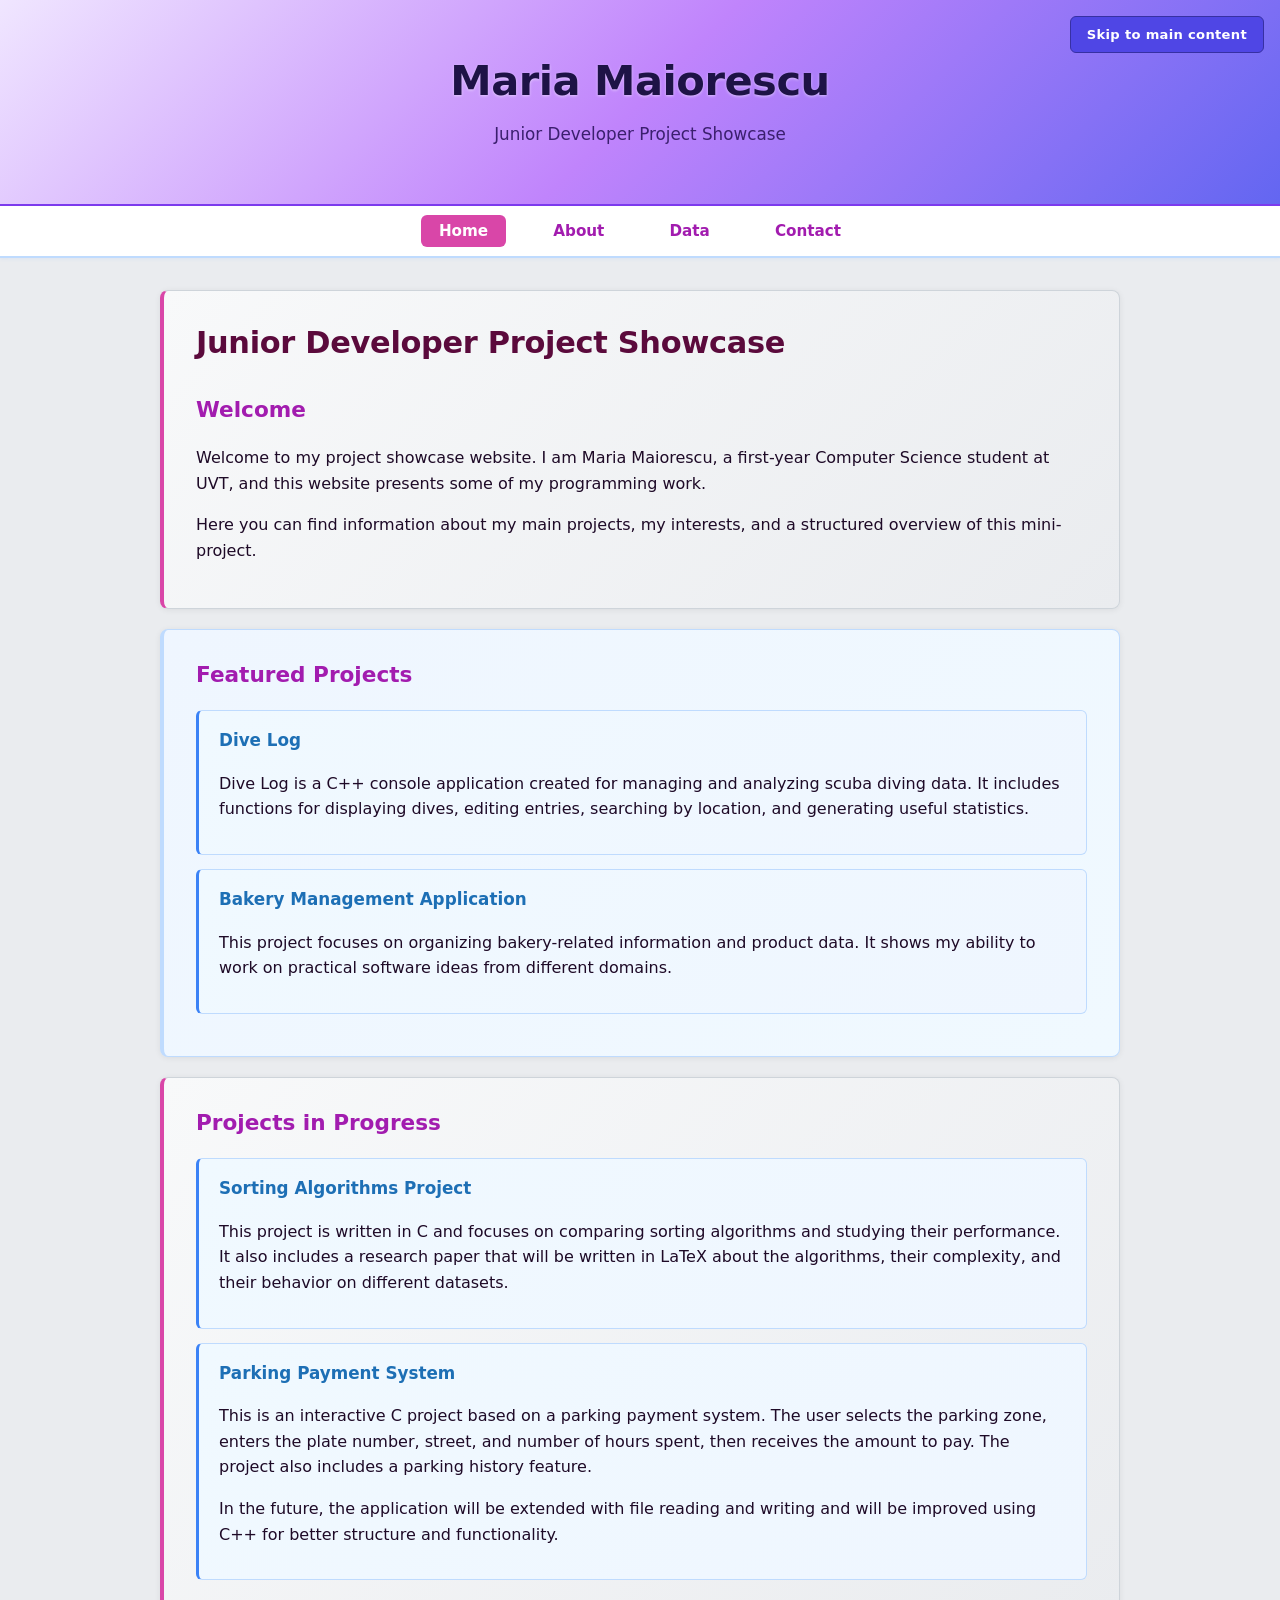
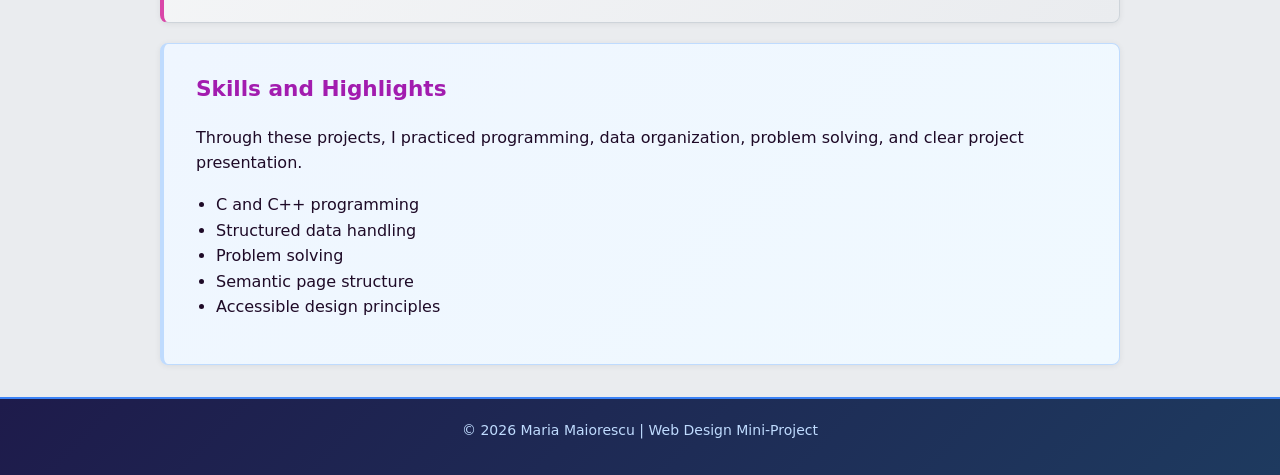
<file: index.html>
<!DOCTYPE html>

<!-- =========================================================
     Project: Junior Developer Project Showcase
   ========================================================= -->

<!-- Overview:
     Multi-page website presenting my projects as a first-year
     Computer Science student at UVT.
-->

<!-- Purpose:
     Showcase programming projects and ongoing work.
-->

<!-- Implementation:
     Uses semantic structure, accessible navigation,
     and consistent styling.
-->


<html lang="en">
<head>
    <meta charset="UTF-8">
    <meta name="viewport" content="width=device-width, initial-scale=1.0">
    <title>Home | Maria Maiorescu Portfolio</title>
    <link rel="stylesheet" href="styles.css">
</head>
<body>

    <!-- HEADER -->
    <header>
        <p class="site-name">Maria Maiorescu</p>
        <p class="site-tagline">Junior Developer Project Showcase</p>

        <!-- Skip link -->
        <a href="#main-content" class="skip-link">Skip to main content</a>
    </header>

    <!-- NAVIGATION -->
    <nav aria-label="Main navigation">
        <ul>
            <li><a href="index.html" aria-current="page">Home</a></li>
            <li><a href="about.html">About</a></li>
            <li><a href="data.html">Data</a></li>
            <li><a href="contact.html">Contact</a></li>
        </ul>
    </nav>

    <!-- MAIN CONTENT -->
    <main id="main-content">

        <!-- INTRO -->
        <section>
            <h1>Junior Developer Project Showcase</h1>

            <h2>Welcome</h2>
            <p>
                Welcome to my project showcase website. I am Maria Maiorescu, a first-year
                Computer Science student at UVT, and this website presents some of my programming work.
            </p>

            <p>
                Here you can find information about my main projects, my interests,
                and a structured overview of this mini-project.
            </p>
        </section>

        <!-- FEATURED PROJECTS -->
        <section>
            <h2>Featured Projects</h2>

            <article>
                <h3>Dive Log</h3>
                <p>
                    Dive Log is a C++ console application created for managing and analyzing scuba diving data.
                    It includes functions for displaying dives, editing entries, searching by location,
                    and generating useful statistics.
                </p>
            </article>

            <article>
                <h3>Bakery Management Application</h3>
                <p>
                    This project focuses on organizing bakery-related information and product data.
                    It shows my ability to work on practical software ideas from different domains.
                </p>
            </article>
        </section>

        <!-- PROJECTS IN PROGRESS -->
        <section>
            <h2>Projects in Progress</h2>

            <article>
                <h3>Sorting Algorithms Project</h3>
                <p>
                    This project is written in C and focuses on comparing sorting algorithms
                    and studying their performance. It also includes a research paper that will
                    be written in LaTeX about the algorithms, their complexity, and their behavior
                    on different datasets.
                </p>
            </article>

            <article>
                <h3>Parking Payment System</h3>
                <p>
                    This is an interactive C project based on a parking payment system. The user selects
                    the parking zone, enters the plate number, street, and number of hours spent, then
                    receives the amount to pay. The project also includes a parking history feature.
                </p>

                <p>
                    In the future, the application will be extended with file reading and writing
                    and will be improved using C++ for better structure and functionality.
                </p>
            </article>
        </section>

        <!-- SKILLS -->
        <section>
            <h2>Skills and Highlights</h2>

            <p>
                Through these projects, I practiced programming, data organization,
                problem solving, and clear project presentation.
            </p>

            <ul>
                <li>C and C++ programming</li>
                <li>Structured data handling</li>
                <li>Problem solving</li>
                <li>Semantic page structure</li>
                <li>Accessible design principles</li>
            </ul>
        </section>

    </main>

    <!-- FOOTER -->
    <footer>
        <p>&copy; 2026 Maria Maiorescu | Web Design Mini-Project</p>
    </footer>

</body>
</html>
</file>
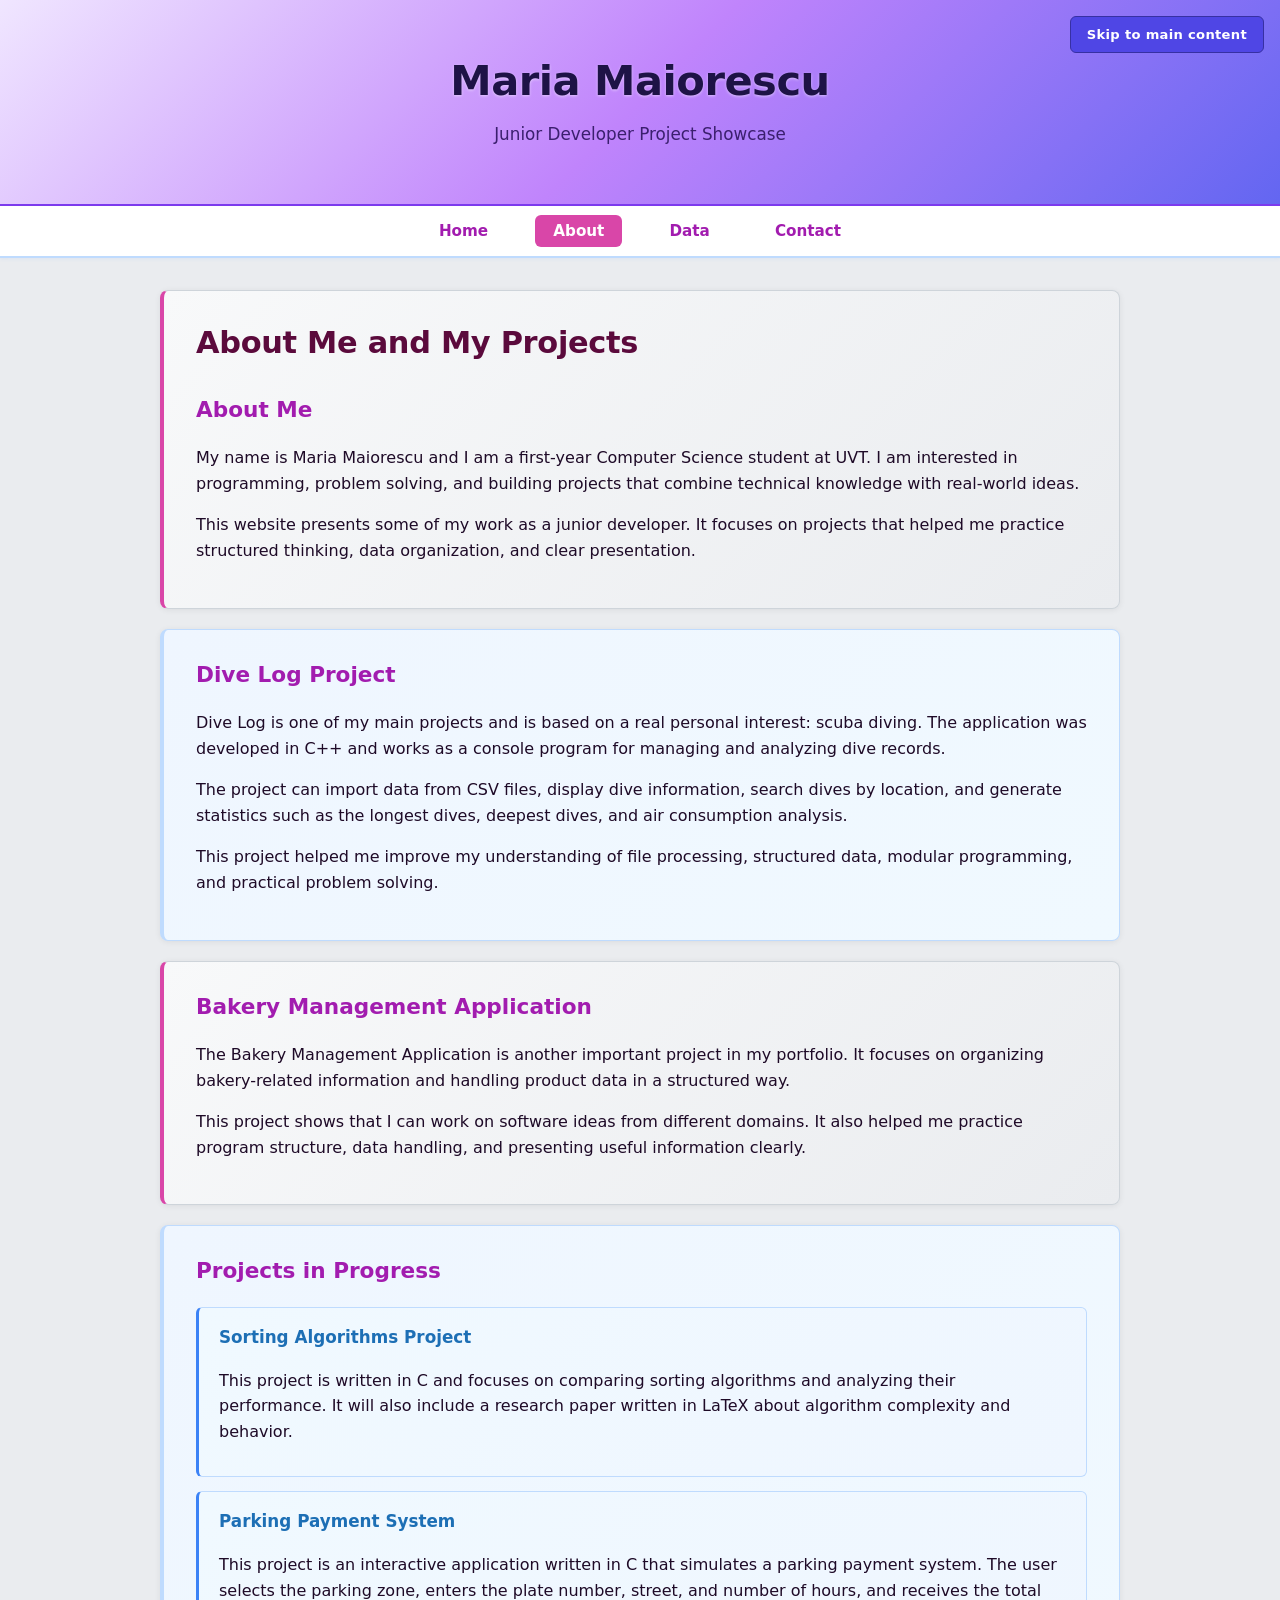
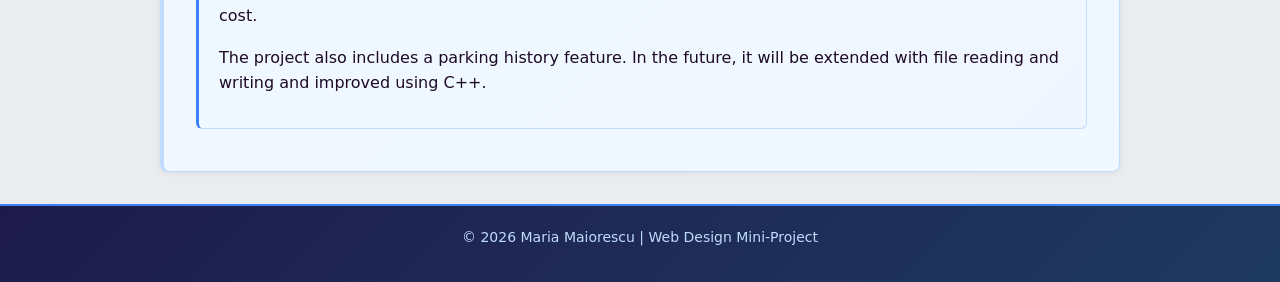
<file: about.html>
<!DOCTYPE html>
<html lang="en">
<head>
    <meta charset="UTF-8">
    <meta name="viewport" content="width=device-width, initial-scale=1.0">
    <title>About | Maria Maiorescu Portfolio</title>
    <link rel="stylesheet" href="styles.css">
</head>
<body>

    <!-- HEADER -->
    <header>
        <p class="site-name">Maria Maiorescu</p>
        <p class="site-tagline">Junior Developer Project Showcase</p>

        <a href="#main-content" class="skip-link">Skip to main content</a>
    </header>

    <!-- NAVIGATION -->
    <nav aria-label="Main navigation">
        <ul>
            <li><a href="index.html">Home</a></li>
            <li><a href="about.html" aria-current="page">About</a></li>
            <li><a href="data.html">Data</a></li>
            <li><a href="contact.html">Contact</a></li>
        </ul>
    </nav>

    <!-- MAIN -->
    <main id="main-content">

        <!-- ABOUT ME -->
        <section>
            <h1>About Me and My Projects</h1>

            <h2>About Me</h2>
            <p>
                My name is Maria Maiorescu and I am a first-year Computer Science student at UVT.
                I am interested in programming, problem solving, and building projects that combine
                technical knowledge with real-world ideas.
            </p>

            <p>
                This website presents some of my work as a junior developer. It focuses on projects
                that helped me practice structured thinking, data organization, and clear presentation.
            </p>
        </section>

        <!-- DIVE LOG -->
        <section>
            <h2>Dive Log Project</h2>

            <p>
                Dive Log is one of my main projects and is based on a real personal interest:
                scuba diving. The application was developed in C++ and works as a console program
                for managing and analyzing dive records.
            </p>

            <p>
                The project can import data from CSV files, display dive information,
                search dives by location, and generate statistics such as the longest
                dives, deepest dives, and air consumption analysis.
            </p>

            <p>
                This project helped me improve my understanding of file processing,
                structured data, modular programming, and practical problem solving.
            </p>
        </section>

        <!-- BAKERY -->
        <section>
            <h2>Bakery Management Application</h2>

            <p>
                The Bakery Management Application is another important project in my portfolio.
                It focuses on organizing bakery-related information and handling product data
                in a structured way.
            </p>

            <p>
                This project shows that I can work on software ideas from different domains.
                It also helped me practice program structure, data handling, and presenting
                useful information clearly.
            </p>
        </section>

        <!-- PROJECTS IN PROGRESS -->
        <section>
            <h2>Projects in Progress</h2>

            <article>
                <h3>Sorting Algorithms Project</h3>
                <p>
                    This project is written in C and focuses on comparing sorting algorithms
                    and analyzing their performance. It will also include a research paper
                    written in LaTeX about algorithm complexity and behavior.
                </p>
            </article>

            <article>
                <h3>Parking Payment System</h3>
                <p>
                    This project is an interactive application written in C that simulates a
                    parking payment system. The user selects the parking zone, enters the plate
                    number, street, and number of hours, and receives the total cost.
                </p>

                <p>
                    The project also includes a parking history feature. In the future, it will
                    be extended with file reading and writing and improved using C++.
                </p>
            </article>

        </section>

    </main>

    <!-- FOOTER -->
    <footer>
        <p>&copy; 2026 Maria Maiorescu | Web Design Mini-Project</p>
    </footer>

</body>
</html>
</file>
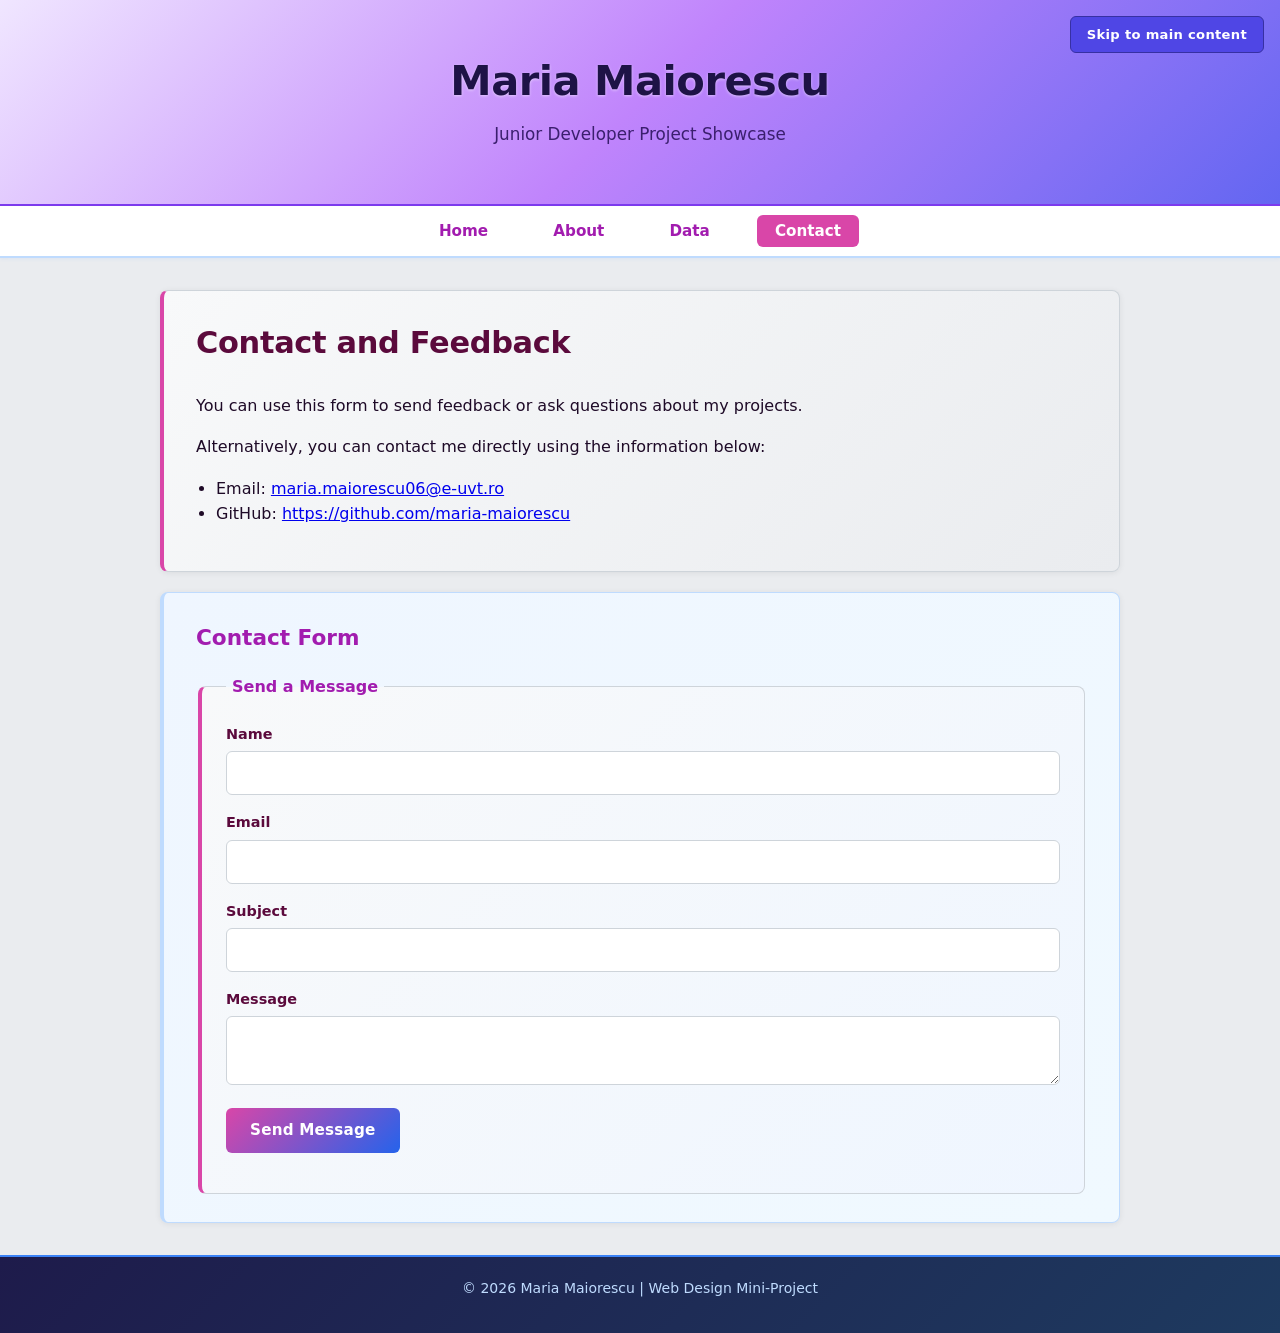
<file: contact.html>
<!DOCTYPE html>
<html lang="en">

<head>
    <meta charset="UTF-8">
    <meta name="viewport" content="width=device-width, initial-scale=1.0">
    <title>Contact | Maria Maiorescu Portfolio</title>
    <link rel="stylesheet" href="styles.css">
</head>

<body>

    <!-- HEADER -->
    <header>
        <p class="site-name">Maria Maiorescu</p>
        <p class="site-tagline">Junior Developer Project Showcase</p>
        <a href="#main-content" class="skip-link">Skip to main content</a>
    </header>

    <!-- NAVIGATION -->
    <nav aria-label="Main navigation">
        <ul>
            <li><a href="index.html">Home</a></li>
            <li><a href="about.html">About</a></li>
            <li><a href="data.html">Data</a></li>
            <li><a href="contact.html" aria-current="page">Contact</a></li>
        </ul>
    </nav>

    <!-- MAIN -->
    <main id="main-content">

        <section>
            <h1>Contact and Feedback</h1>

            <p>
                You can use this form to send feedback or ask questions about my projects.
            </p>

            <p>
                Alternatively, you can contact me directly using the information below:
            </p>

            <ul>
                <li>Email: <a href="mailto:maria.maiorescu06@e-uvt.ro">maria.maiorescu06@e-uvt.ro</a></li>
                <li>GitHub: <a href="https://github.com/maria-maiorescu">https://github.com/maria-maiorescu</a></li>
            </ul>
        </section>

        <section>
            <h2>Contact Form</h2>

            <form>

                <fieldset>
                    <legend>Send a Message</legend>

                    <!-- NAME -->
                    <label for="name">Name</label>
                    <input type="text" id="name" name="name" required>

                    <!-- EMAIL -->
                    <label for="email">Email</label>
                    <input type="email" id="email" name="email" required>

                    <!-- SUBJECT -->
                    <label for="subject">Subject</label>
                    <input type="text" id="subject" name="subject" required>

                    <!-- MESSAGE -->
                    <label for="message">Message</label>
                    <textarea id="message" name="message" required></textarea>

                    <!-- SUBMIT -->
                    <button type="submit">Send Message</button>

                </fieldset>

            </form>
        </section>

    </main>

    <!-- FOOTER -->
    <footer>
        <p>&copy; 2026 Maria Maiorescu | Web Design Mini-Project</p>
    </footer>

</body>

</html>
</file>
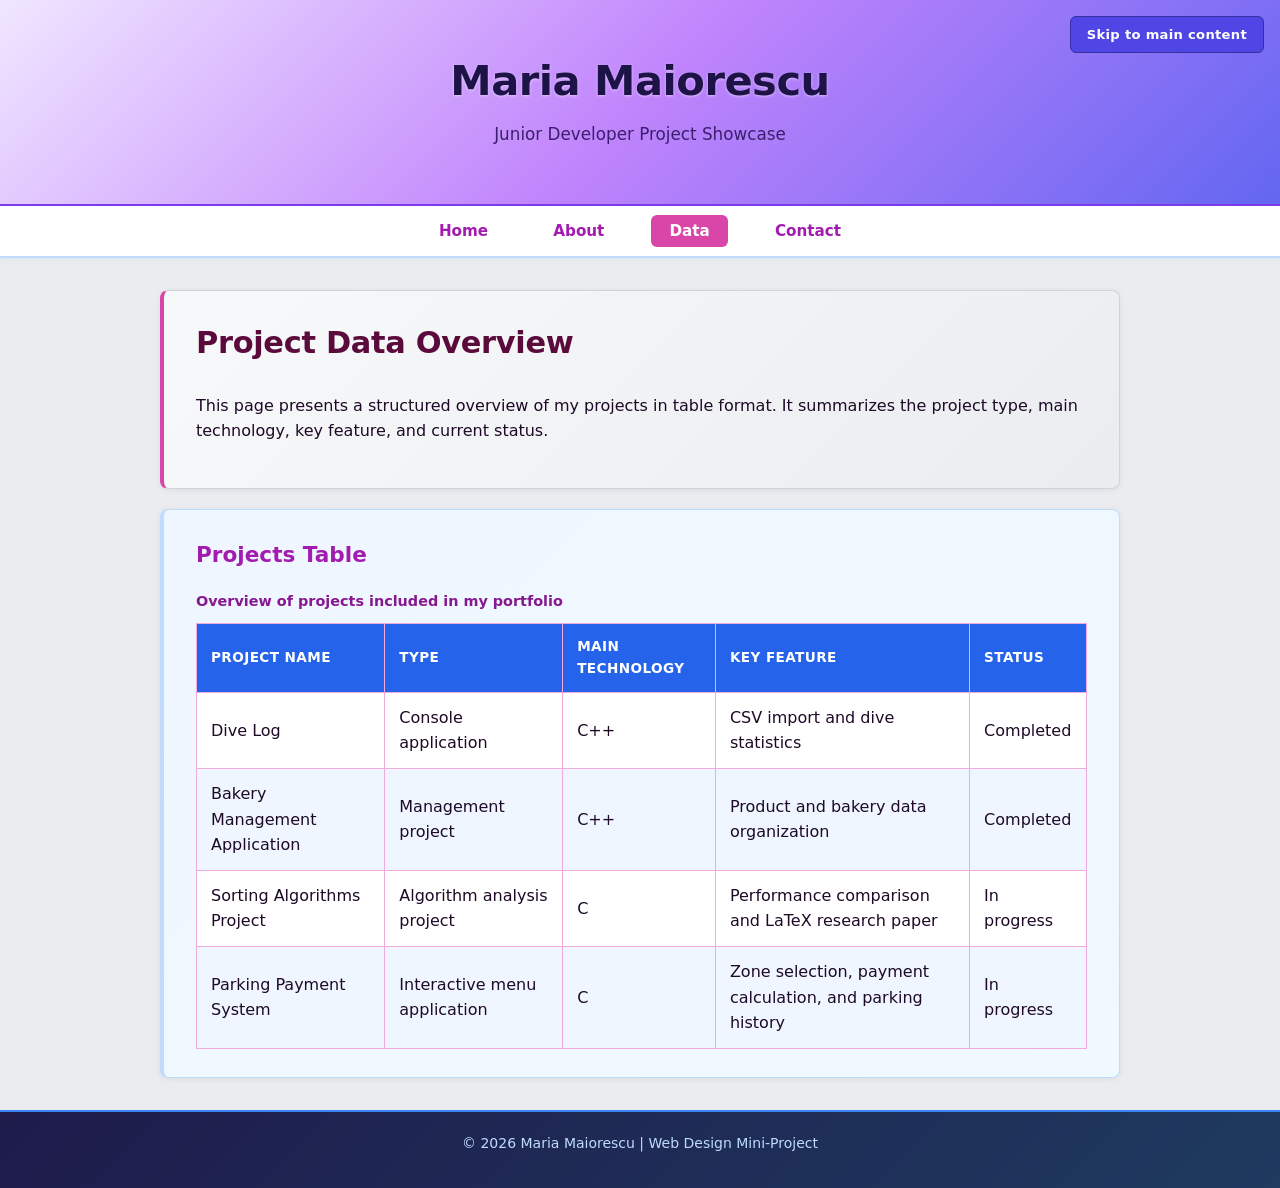
<file: data.html>
<!DOCTYPE html>
<html lang="en">
<head>
    <meta charset="UTF-8">
    <meta name="viewport" content="width=device-width, initial-scale=1.0">
    <title>Data | Maria Maiorescu Portfolio</title>
    <link rel="stylesheet" href="styles.css">
</head>
<body>

    <header>
        <p class="site-name">Maria Maiorescu</p>
        <p class="site-tagline">Junior Developer Project Showcase</p>
        <a href="#main-content" class="skip-link">Skip to main content</a>
    </header>

    <nav aria-label="Main navigation">
        <ul>
            <li><a href="index.html">Home</a></li>
            <li><a href="about.html">About</a></li>
            <li><a href="data.html" aria-current="page">Data</a></li>
            <li><a href="contact.html">Contact</a></li>
        </ul>
    </nav>

    <main id="main-content">
        <section>
            <h1>Project Data Overview</h1>
            <p>
                This page presents a structured overview of my projects in table format.
                It summarizes the project type, main technology, key feature, and current status.
            </p>
        </section>

        <section>
            <h2>Projects Table</h2>

            <table>
                <caption>Overview of projects included in my portfolio</caption>
                <thead>
                    <tr>
                        <th scope="col">Project Name</th>
                        <th scope="col">Type</th>
                        <th scope="col">Main Technology</th>
                        <th scope="col">Key Feature</th>
                        <th scope="col">Status</th>
                    </tr>
                </thead>
                <tbody>
                    <tr>
                        <td>Dive Log</td>
                        <td>Console application</td>
                        <td>C++</td>
                        <td>CSV import and dive statistics</td>
                        <td>Completed</td>
                    </tr>
                    <tr>
                        <td>Bakery Management Application</td>
                        <td>Management project</td>
                        <td>C++</td>
                        <td>Product and bakery data organization</td>
                        <td>Completed</td>
                    </tr>
                    <tr>
                        <td>Sorting Algorithms Project</td>
                        <td>Algorithm analysis project</td>
                        <td>C</td>
                        <td>Performance comparison and LaTeX research paper</td>
                        <td>In progress</td>
                    </tr>
                    <tr>
                        <td>Parking Payment System</td>
                        <td>Interactive menu application</td>
                        <td>C</td>
                        <td>Zone selection, payment calculation, and parking history</td>
                        <td>In progress</td>
                    </tr>
                </tbody>
            </table>
        </section>
    </main>

    <footer>
        <p>&copy; 2026 Maria Maiorescu | Web Design Mini-Project</p>
    </footer>

</body>
</html>
</file>
<file: styles.css>
body {
    margin: 0;
    font-family: 'Inter', 'Segoe UI', system-ui, sans-serif;
    background-color: #eaecef;
    color: #1e0a27;
    font-size: 1rem;
    line-height: 1.6;
}

/* HEADER */
header {
    text-align: center;
    padding: 48px 20px 40px;
    background: linear-gradient(135deg, #f0e6ff 0%, #c084fc 50%, #6366f1 100%);
    position: relative;
    border-bottom: 2px solid #7c3aed;
}

/* TITLE */
.site-name {
    font-size: 2.6rem;
    font-weight: 800;
    letter-spacing: -0.5px;
    margin: 0;
    color: #1e1346;
    text-shadow: 0 1px 3px rgba(255,255,255,0.5);
}

.site-tagline {
    margin-top: 6px;
    font-size: 1.05rem;
    font-weight: 400;
    color: #3b1f6e;
}

/* SKIP LINK */
.skip-link {
    position: absolute;
    top: 16px;
    right: 16px;
    background-color: #4f46e5;
    color: white;
    text-decoration: none;
    padding: 7px 16px;
    border-radius: 6px;
    font-weight: 600;
    font-size: 0.82rem;
    letter-spacing: 0.3px;
    border: 1px solid #3730a3;
}

.skip-link:hover {
    background-color: #3730a3;
}

/* NAV */
nav {
    background-color: #ffffff;
    border-bottom: 2px solid #bfdbfe;
    padding: 12px 10px;
    text-align: center;
    box-shadow: 0 1px 4px rgba(59, 130, 246, 0.08);
}

nav ul {
    list-style: none;
    margin: 0;
    padding: 0;
}

nav li {
    display: inline-block;
    margin: 0 12px;
}

nav a {
    text-decoration: none;
    color: #a21caf;
    font-weight: 600;
    font-size: 0.95rem;
    padding: 7px 18px;
    border-radius: 6px;
    transition: background 0.2s ease, color 0.2s ease;
}

nav a:hover {
    background-color: #eff6ff;
    color: #1d4ed8;
}

nav a[aria-current="page"] {
    background-color: #d946a8;
    color: white;
}

/* MAIN */
main {
    max-width: 960px;
    margin: 32px auto;
    padding: 0 20px;
}

/* SECTIONS */
section {
    background: linear-gradient(135deg, #f8f9fa 0%, #eaecef 100%);
    padding: 28px 32px;
    margin-bottom: 20px;
    border-radius: 8px;
    border: 1px solid #ced4da;
    border-left: 4px solid #d946a8;
    box-shadow: 0 1px 6px rgba(0,0,0,0.07);
}

section:nth-child(even) {
    background: linear-gradient(135deg, #eff6ff 0%, #f0f9ff 100%);
    border-left-color: #3b82f6;
    border-color: #bfdbfe;
}

article {
    background: linear-gradient(135deg, #f0f9ff 0%, #eff6ff 100%);
    border: 1px solid #bfdbfe;
    border-left: 3px solid #3b82f6;
    border-radius: 6px;
    padding: 16px 20px;
    margin-bottom: 14px;
}

/* HEADINGS */
h1 {
    font-size: 1.9rem;
    font-weight: 700;
    color: #5b0a3c;
    margin-top: 0;
    letter-spacing: -0.3px;
}

h2 {
    font-size: 1.35rem;
    font-weight: 600;
    color: #a21caf;
    margin-top: 0;
}

h3 {
    font-size: 1.05rem;
    font-weight: 600;
    color: #1d6fb5;
    margin-top: 0;
}

/* TEXT */
p {
    margin-top: 0;
}

ul {
    padding-left: 20px;
}

/* TABLE */
table {
    width: 100%;
    border-collapse: collapse;
    margin-top: 15px;
    background-color: white;
}

caption {
    margin-bottom: 10px;
    font-weight: 600;
    font-size: 0.9rem;
    color: #86198f;
    text-align: left;
}

th, td {
    border: 1px solid #f0abdc;
    padding: 12px 14px;
    text-align: left;
}

th {
    background-color: #2563eb;
    color: white;
    font-weight: 600;
    font-size: 0.85rem;
    letter-spacing: 0.4px;
    text-transform: uppercase;
}

td {
    background-color: white;
    color: #1e0a27;
}

tr:nth-child(even) td {
    background-color: #eff6ff;
}

/* FORM */
form {
    background-color: transparent;
    padding: 0;
    border-radius: 0;
    border: none;
}

fieldset {
    border: 1px solid #ced4da;
    border-left: 4px solid #d946a8;
    border-radius: 8px;
    padding: 24px;
    margin-bottom: 0;
    background: linear-gradient(135deg, #f8f9fa 0%, #eff6ff 100%);
}

legend {
    color: #a21caf;
    font-weight: 600;
    font-size: 1rem;
    padding: 0 6px;
    background: transparent;
}

label {
    display: block;
    margin-bottom: 5px;
    font-weight: 600;
    font-size: 0.9rem;
    color: #5b0a3c;
}

input,
textarea,
select,
button {
    width: 100%;
    padding: 9px 12px;
    margin-bottom: 16px;
    border: 1px solid #ced4da;
    border-radius: 6px;
    font: inherit;
    font-size: 0.95rem;
    box-sizing: border-box;
}

input,
textarea,
select {
    background-color: #ffffff;
    color: #212529;
}

input:focus,
textarea:focus,
select:focus {
    outline: none;
    border-color: #3b82f6;
    background-color: #ffffff;
    box-shadow: 0 0 0 3px rgba(59, 130, 246, 0.18);
}

/* BUTTON */
button {
    background: linear-gradient(135deg, #d946a8 0%, #2563eb 100%);
    color: white;
    border: none;
    font-weight: 600;
    font-size: 0.95rem;
    letter-spacing: 0.2px;
    cursor: pointer;
    border-radius: 6px;
    padding: 10px 24px;
    width: auto;
    transition: opacity 0.2s ease, box-shadow 0.2s ease;
}

button:hover {
    opacity: 0.88;
    box-shadow: 0 2px 10px rgba(217, 70, 168, 0.4);
}

/* FOOTER */
footer {
    text-align: center;
    padding: 20px;
    margin-top: 12px;
    background: linear-gradient(135deg, #1e1b4b 0%, #1e3a5f 100%);
    color: #bfdbfe;
    font-size: 0.875rem;
    border-top: 2px solid #3b82f6;
}
</file>
